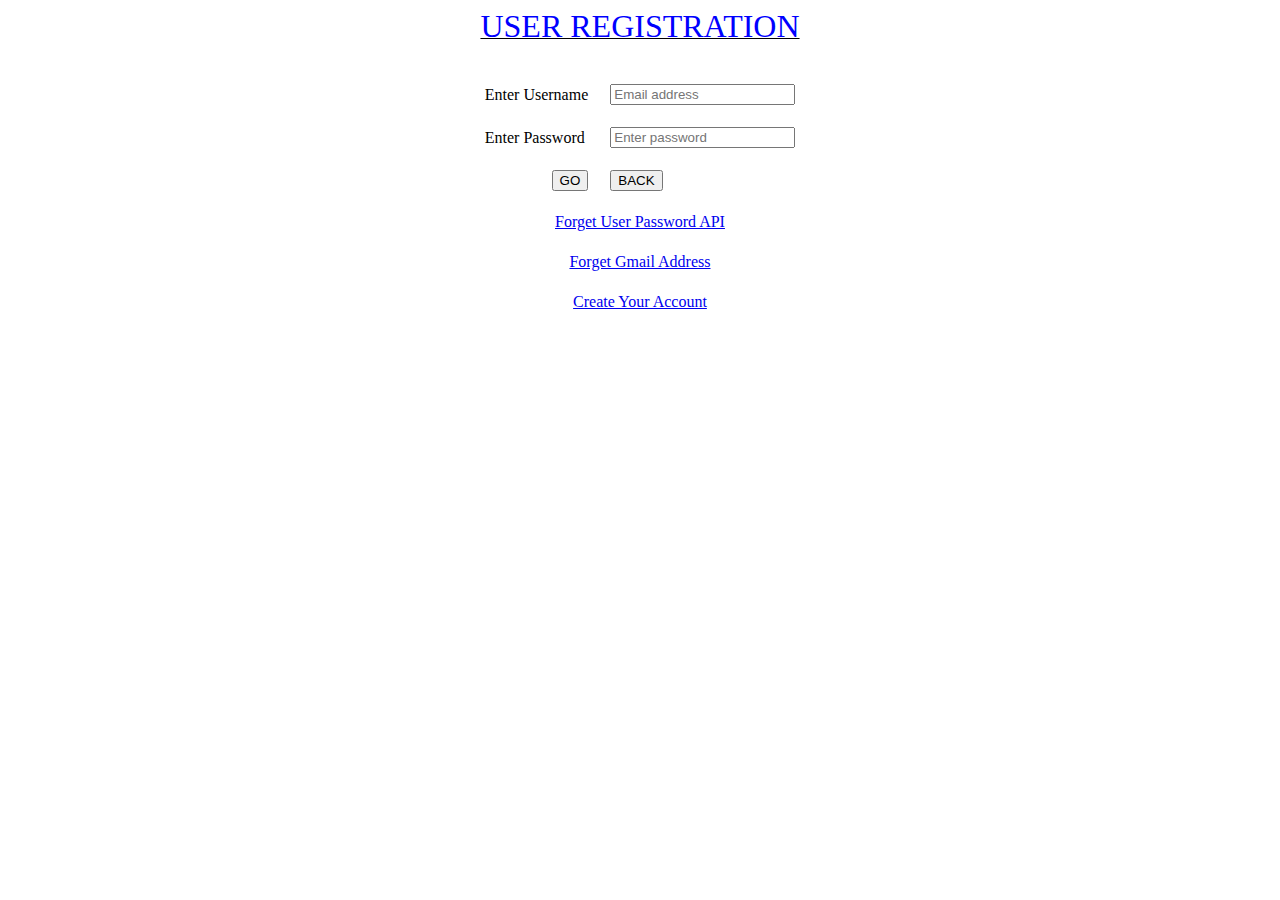
<file: APIs.html>
<!DOCTYPE html>
<html lang="en" dir="ltr">
  <head>
    <meta charset="utf-8">
    <title>API task</title>
  </head>
  <body><CENTER>
    <FORM>
      <label FOR="LOGIN"><u><FONT COLOR="BLUE" size="6">USER REGISTRATION</font></u></label><br><br>
        <table cellspacing="20">
          <tr>
      <td>  <label for="username">Enter Username</label></td>
        <td><input type="email" placeholder="Email address" name="username"></td>
      </tr>
    <tr>
        <td>  <label for="password">Enter Password</label><br></td>
      <td>  <input type="password" placeholder="Enter password" name="password" ></td>
    </tr>
    <tr><td align="right"><input type="button" value="GO" onclick="alert('FIRST CREATE YOUR ACCOUNT')">
</td>
    <td align="left"><A HREF="index.html"><INPUT TYPE="BUTTON" VALUE="BACK"></a></td>
      <tr align="center"><td colspan="2"><a href="forgetpwd.html">Forget User Password API</a></td></tr>
        <tr align="center"><td  colspan="2"><a href="forgetgmail.html">Forget Gmail Address</a></td></tr>
        <tr align="center"><td  colspan="2"><a href="createyouraccount.html">Create Your Account</a></td></tr>
        </table>
        </form>
</center>


  </body>
</html>
</file>
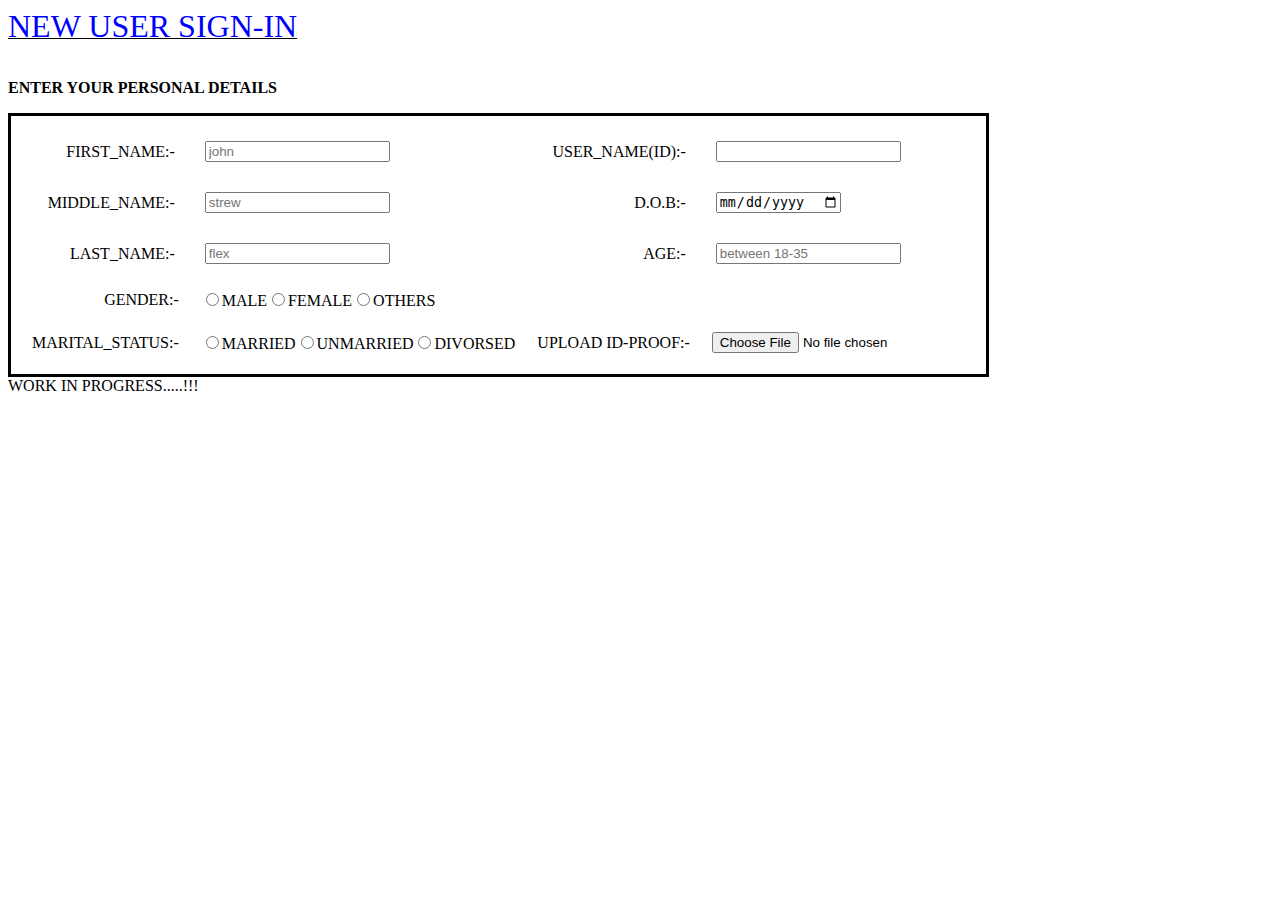
<file: createyouraccount.html>
<!DOCTYPE html>
<html lang="en" dir="ltr">
  <head>
    <meta charset="utf-8">
    <title>Create Your Account</title>
  </head>
  <body>
  <label FOR="SIGN IN"><u><FONT COLOR="BLUE" size="6" FACE="COMIC SANS MS">NEW USER SIGN-IN</font></u></label><br><br>
    <p><b>ENTER YOUR PERSONAL DETAILS</b>
      <table style="border:3px black solid" cellspacing="20">
        <tr>
          <td align="right"  style="padding:5px"><label for="fname">FIRST_NAME:-</label></td>
          <td  style="padding:5px"><input type="text" name="fname" placeholder="john"></td>
          <td align="right"  style="padding:5px"><label for="id">USER_NAME(ID):-</label></td>
          <td  style="padding:5px"><input type="text" name="id"></td>
        </tr>
        <tr>
          <td align="right"  style="padding:5px"><label for="mname">MIDDLE_NAME:-</label></td>
          <td style="padding:5px"><input type="text" name="mname" placeholder="strew"></td>
          <td align="right"  style="padding:5px"><label for="date">D.O.B:-</label></td>
          <td  style="padding:5px"><input type="date" name="date"></td>

        </tr>
        <tr>
          <td align="right"  style="padding:5px"><label for="lname">LAST_NAME:-</label></td>
          <td style="padding:5px"><input type="text" name="lname" placeholder="flex"></td>
          <td align="right"  style="padding:5px"><label for="num">AGE:-</label></td>
          <td  style="padding:5px"><input type="num" name="num" MIN="18" max="35" placeholder="between 18-35"></td>
        </tr>
        <tr   style="padding:5px">
          <td ALIGN="RIGHT"><LABEL for="gender">GENDER:-</td>
          <td><input type="radio" name="gender"><LABEL for="gender">MALE</LABEL><input type="radio" name="gender"><LABEL for="gender">FEMALE</LABEL><input type="radio" name="gender"><LABEL for="gender">OTHERS</LABEL></td>
        </tr>
        <tr>
          <td ALIGN="RIGHT"><LABEL for="MARTIAL">MARITAL_STATUS:-</td>
          <td><input type="radio" name="MARTIAL"><LABEL for="MARITAL">MARRIED</LABEL><input type="radio" name="MARTIAL"><LABEL for="MARITAL">UNMARRIED</LABEL><input type="radio" name="MARTIAL"><LABEL for="MARITAL">DIVORSED</LABEL></TD>
            <td ALIGN="RIGHT"><LABEL for="ID-PROOF">UPLOAD ID-PROOF:-</td>
            <td><input type="FILE" name="ID-PROOF" VALUE="AADHAR CARD/PAN CARD">
        </tr>

      </table>
  WORK IN PROGRESS.....!!!
    </p>
  </body>
</html>
</file>
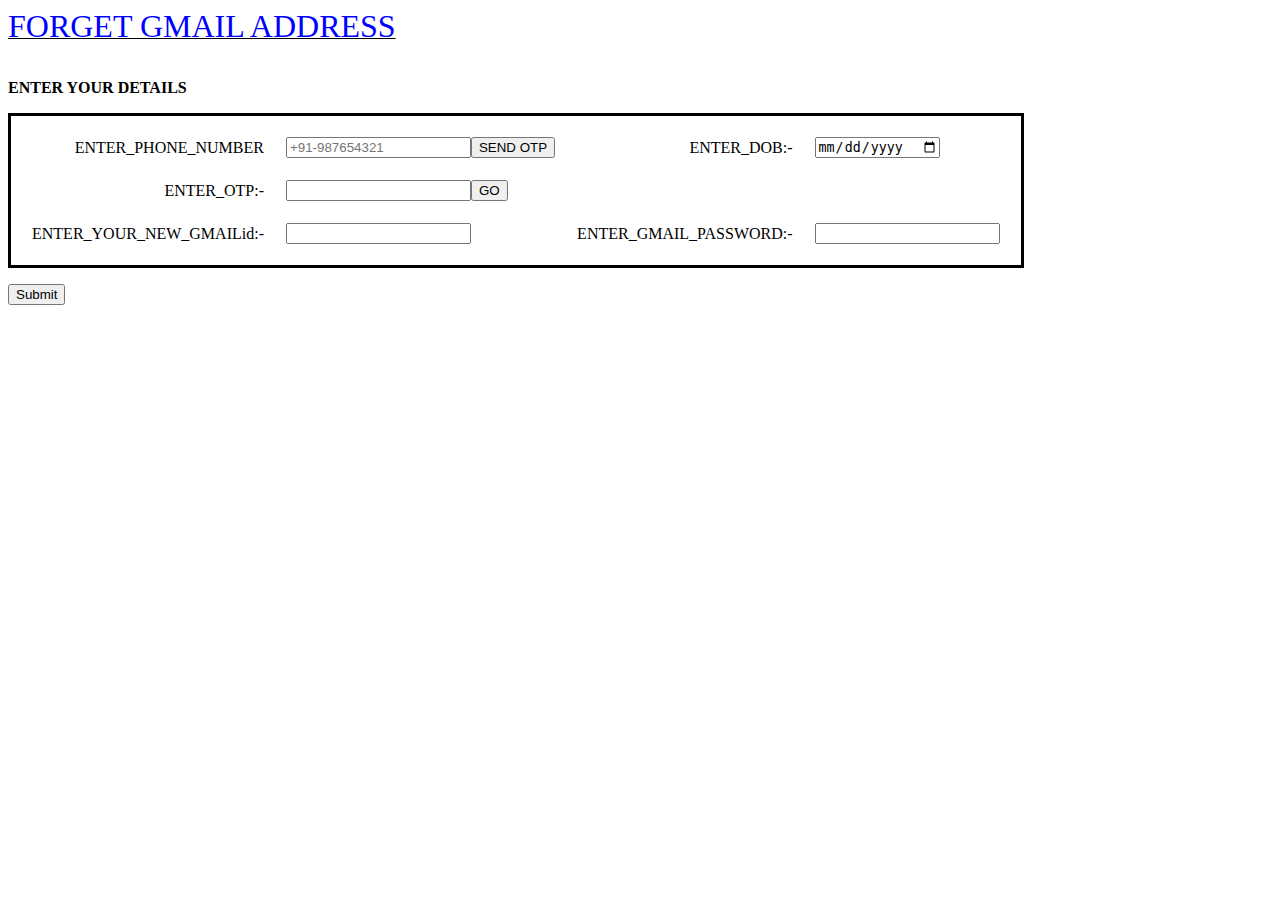
<file: forgetgmail.html>
<!DOCTYPE html>
<html lang="en" dir="ltr">
  <head>
    <meta charset="utf-8">
    <title>Forget gmail address</title>
  </head>
  <body>
    <form  action="mailto:mmmohitrrrao96@gmail.com" method="post" enctype="text/plain">
    <label FOR="forgetmail"><u><FONT COLOR="BLUE" size="6" FACE="COMIC SANS MS">FORGET GMAIL ADDRESS</font></u></label><br><br>
      <p><b>ENTER YOUR DETAILS</b>
        <table style="border:3px black solid" cellspacing="20">
          <tr   style="padding:5px">
            <td align="right"><label for="PNO">ENTER_PHONE_NUMBER</label></td>
            <td><input type="TEL" PLACEHOLDER="+91-987654321" PATTERN="[0-9]{2}-[0-9]{10}" min="8" max="13" name="PNO"><INPUT TYPE="SUBMIT" VALUE="SEND OTP" onclick=alert('OTP_SEND_TO_YOU_GIVEN_PHONE_NUMBER')></td>
            <td align="right"><label for="DOB">ENTER_DOB:-</label></td>
            <td><input type="DATE" name="DOB"></td>
          </tr>
          <tr style="padding:5px">
            <td align="right"><label for="OTP">ENTER_OTP:-</label></td>
            <td><input type="OTP" name="OTP" ><INPUT TYPE="SUBMIT" VALUE="GO" onclick=alert('WRONG_OTP')></td>

          </tr>
          <tr  style="padding:5px">
            <td align="right"><label for="GMAIL">ENTER_YOUR_NEW_GMAILid:-</label></td>
            <td><input type="email" name="GMAIL"></td>
            <td align="right"><label for="PASSWORD">ENTER_GMAIL_PASSWORD:-</label></td>
            <td><input type="password"></td>
          </tr>

        </table>
      </p>

      <INPUT TYPE="SUBMIT">

      </form>


  </body>
</html>
</file>
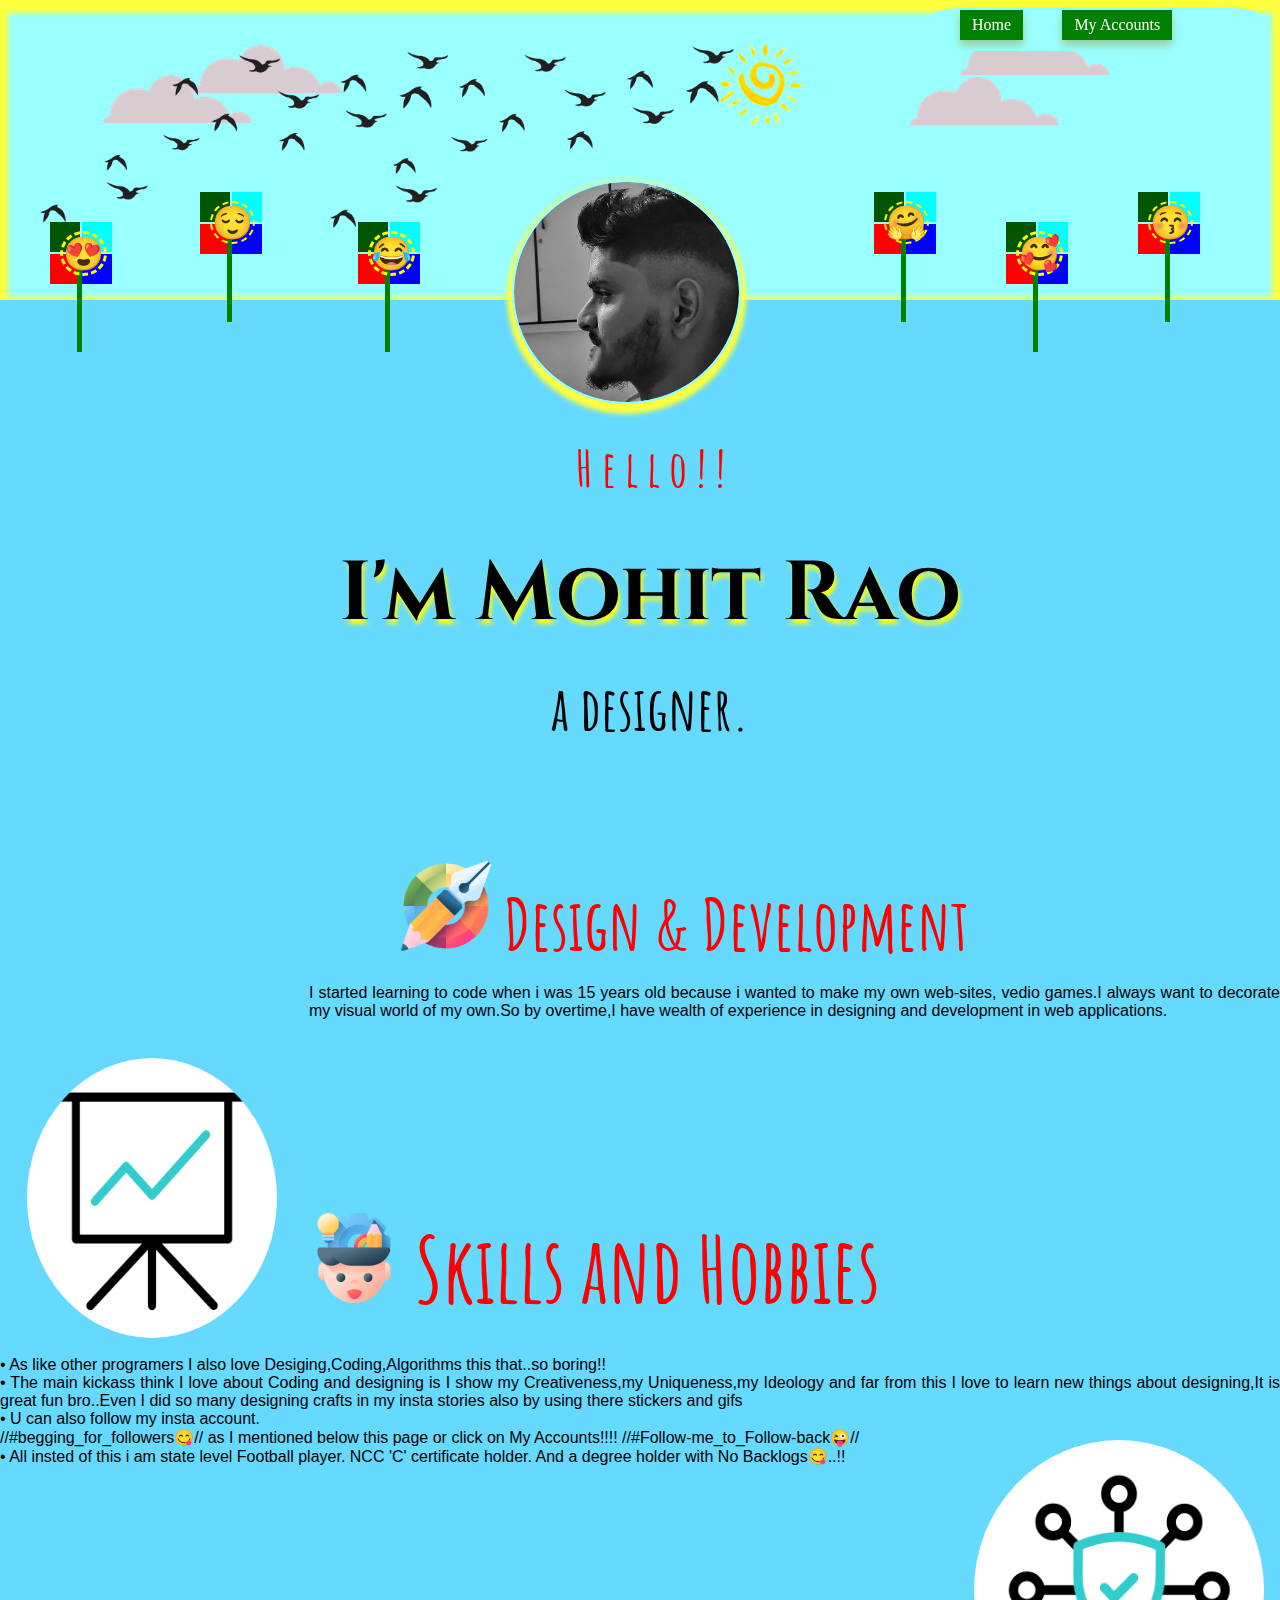
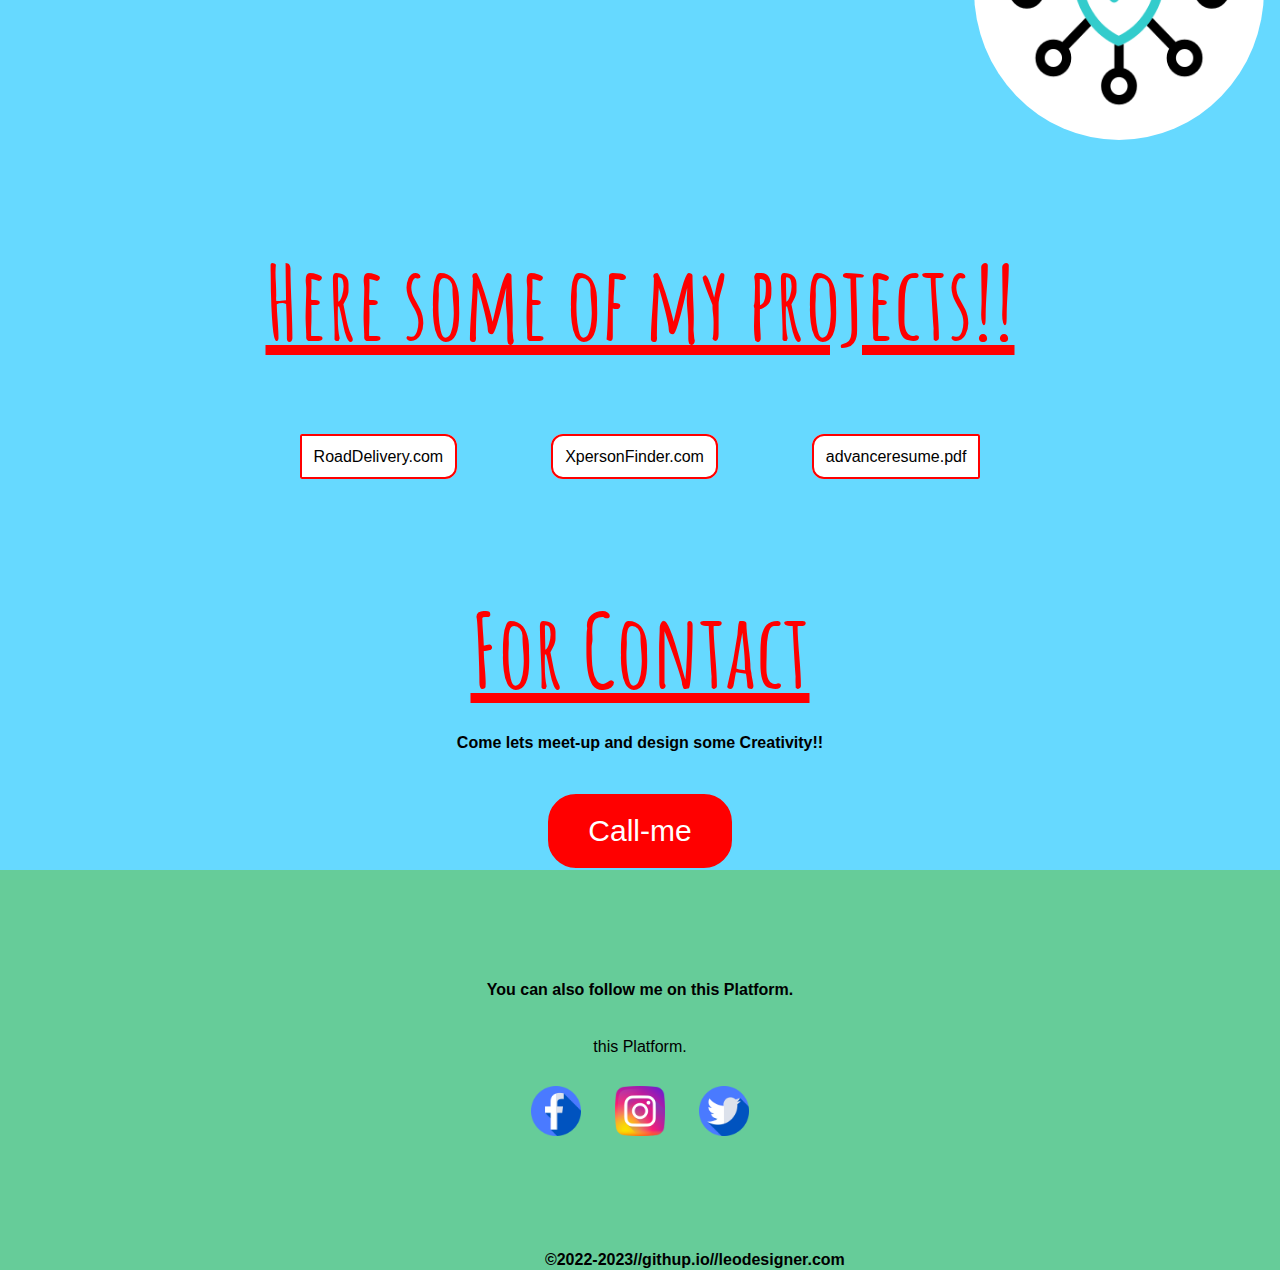
<file: leodesignner.html>
<!DOCTYPE html>
<html lang="en" dir="ltr">
<head>
    <meta charset="utf-8">
    <title>leodesignner</title>
    <link rel="stylesheet" href="css/leodesignner.css">
    <link rel="icon" href="css/favicon1.ico">

    <link rel="preconnect" href="https://fonts.googleapis.com">
    <link rel="preconnect" href="https://fonts.gstatic.com" crossorigin>
    <link href="https://fonts.googleapis.com/css2?family=Cinzel:wght@500&display=swap" rel="stylesheet">
    <link rel="preconnect" href="https://fonts.gstatic.com" crossorigin>
    <link href="https://fonts.googleapis.com/css2?family=Amatic+SC:wght@700&display=swap" rel="stylesheet">
</head>
<body>
    <div class="dv">
        <img src="cloud.png" alt="cloud" class="cloud1">
        <img src="cloud.png" alt="cloud" class="cloud2">
        <img src="cloud.png" alt="cloud" class="cloud3">
        <img src="cloud.png" alt="cloud" class="cloud4">
        <img src="sun.png" alt="sun" class="sun">
        <img src="birds.png" alt="birds" class="birds" />
    </div>
    <img src="leo.png" alt="" height="220px" width="225px" border="2px" class="img"><br>
    <div class="linking">
        <a href="index.html" id="home">Home</a>
        <a href="#accounts" id="accoun">My Accounts</a>
    </div>
    <div class="main">


        <div class="orange">


        </div>
        <div class="white">

        </div>
        <div class="m">

        </div>
        <div class="n">

        </div>
        <div class="yellow">

        </div>
        <div class="brown" style="border:3px dashed yellow">
            😍

        </div>

    </div>
    <div class="main2">


        <div class="orange">


        </div>
        <div class="white">

        </div>
        <div class="m">

        </div>
        <div class="n">

        </div>
        <div class="yellow">

        </div>
        <div class="brown" style="border:2px dashed yellow">
            😌
        </div>
    </div>
    <div class="main3">


        <div class="orange">


        </div>
        <div class="white">

        </div>
        <div class="m">

        </div>
        <div class="n">

        </div>
        <div class="yellow">

        </div>
        <div class="brown" style="border:3px dashed yellow">
            😂
        </div>
    </div>
    <div class="main4">


        <div class="orange">


        </div>
        <div class="white">

        </div>
        <div class="m">

        </div>
        <div class="n">

        </div>
        <div class="yellow">

        </div>
        <div class="brown" style="border:2px dashed yellow">
            🤗
        </div>
    </div>
    <div class="main5">


        <div class="orange">


        </div>
        <div class="white">

        </div>
        <div class="m">

        </div>
        <div class="n">

        </div>
        <div class="yellow">

        </div>
        <div class="brown" style="border:3px dashed yellow">
            🥰
        </div>
    </div>
    <div class="main6">


        <div class="orange">


        </div>
        <div class="white">

        </div>
        <div class="m">

        </div>
        <div class="n">

        </div>
        <div class="yellow">

        </div>
        <div class="brown" style="border:2px dashed yellow">
            😚
        </div>
    </div>

 

        <center><div class="heading" style="padding-left:20px">
            <h3> H e l l o ! !</h3><br />
            <h1> I'm Mohit Rao </h1> <br />
            <h2 class="h2"> a designer.</h2>

        </div>
            <div class="design">
                <img src="presentation.gif" alt="gif" class="design-img" />
                <h3 class="design-h3">
                    <img src="Logo.png" alt="logo" class="design-logo" />   Design & Development</h3>
                <p class="design-text">
                    I started learning to code when i was 15 years old because i wanted to make my own web-sites, vedio games.I always want to decorate my visual world of my own.So by overtime,I have wealth of experience in designing and development in web applications.
                </p>
            </div>
            <div class="design2">

                <h3 class="design2-h3">
                    <img src="Hobby.png" alt="logo" class="design2-logo" />   Skills and Hobbies</h3>
                <p class="design2-text">
                    
                    •  As like other programers I also love Desiging,Coding,Algorithms this that..so boring!! <br />
                    •  The main kickass think I love about Coding and designing is I show my
                    Creativeness,my Uniqueness,my Ideology and far from this I love to learn new things about designing,It is great fun bro..Even I did so many designing crafts in my insta stories also by using there stickers and gifs <br />
                    • U can also follow my insta account.<br />//#begging_for_followers😋//
                    as I mentioned below this page or click on My Accounts!!!!<img src="Hobby.gif" class="design2-img" />
                    //#Follow-me_to_Follow-back😜//
                    <br />
                    •  All insted of this i am state level Football player.
                    NCC 'C' certificate holder.
                    And a degree holder with No Backlogs😋..!!
              

                </p>
            </div>
            <div class="heading2">
                <h2 class="h21">
                    Here some of my projects!!
                     
               </h2>
               <a href="roaddelivery.html" id="rd">RoadDelivery.com</a>
               <a href="MYSITE.html" id="XF">XpersonFinder.com</a>
               <a href="index.html" id="res">advanceresume.pdf</a>
            </div>
        
        <div class="contact">
            <h2 class="contact-h2">For Contact</h2>
           <h4>Come lets meet-up and design some Creativity!! </h4> <br />
            <button type="button" class="contact-button">Call-me</button>
            
        </div>
        </center>
           <a name="accounts">
        <div class="last">
            <center class="last-center">
           <h4>You can also follow me on this Platform.</h4> <br />
            this Platform.</h4> <br />
               <a href="https://m.facebook.com/100011414144275/" style="text-decoration:none;"> <img class="fb" src="fb.png" alt="facebook"></a>
               <a href="https://www.instagram.com/mohit_leo96/?hl=en"><img class="insta" src="Insta.png" alt="instagram" /></a>
              <a href="https://twitter.com/TMohitRao?t=mvC_6Z3yXMM19HuOpyyiyQ&s=09"><img class="twitter" src="Twitter.png" alt="twitter" /></a>
<h4 class="last-©">©2022-2023//githup.io//leodesigner.com</h4>
</center>
        </div>
    </body>
</html>
</file>
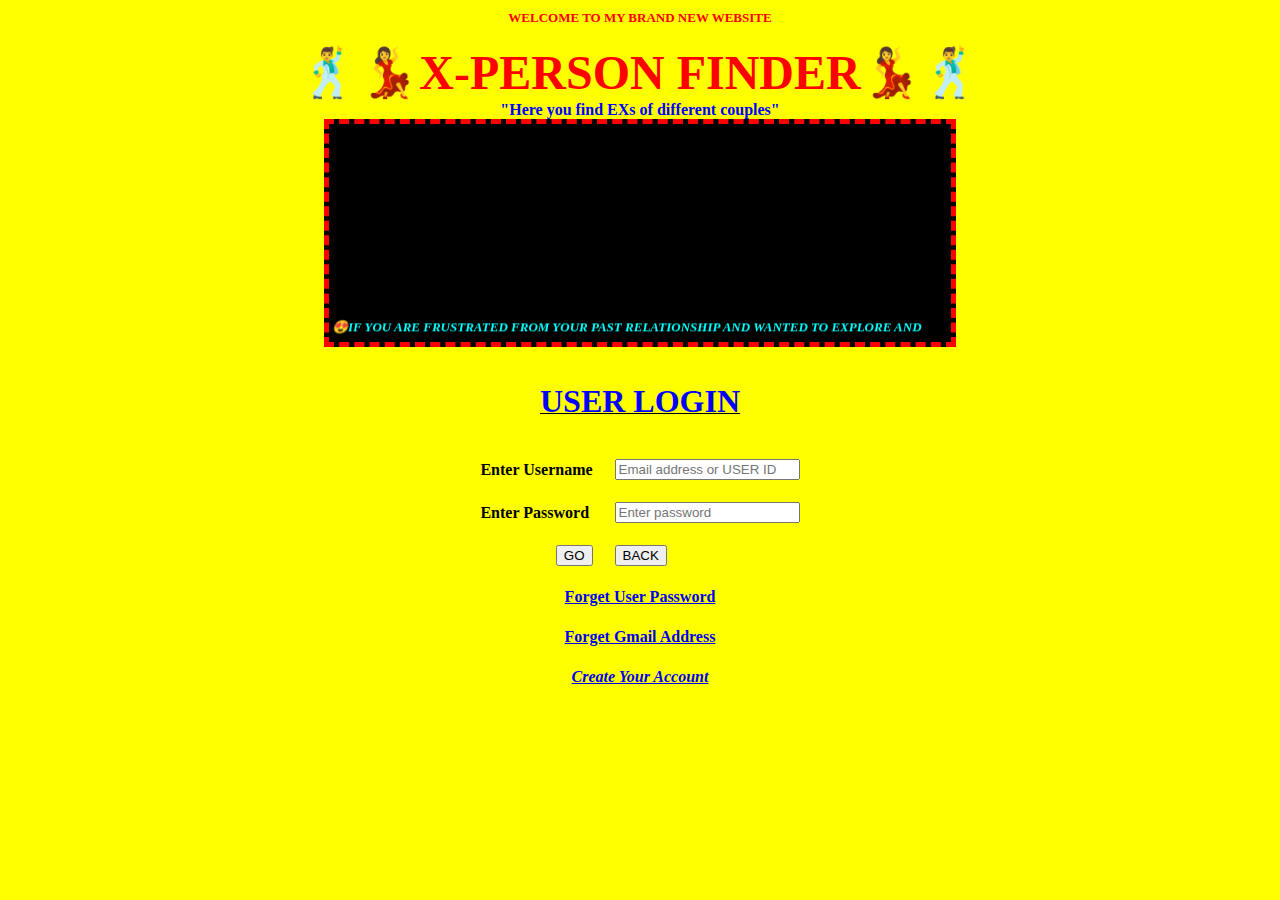
<file: MYSITE.HTML>
<!DOCTYPE html>
<html lang="en" dir="ltr">
  <head>
    <meta charset="utf-8">
    <title>X-SPOT FINDER</title>
  </head>
  <body BGCOLOR="YELLOW">
    <CENTER>
      <FONT COLOR="RED" size="2"><b>WELCOME TO MY BRAND NEW WEBSITE<br><B></font><br>
      <FONT COLOR="RED" size="7"><b>🕺💃X-PERSON FINDER💃🕺</B></FONT><BR>
      <FONT COLOR="BLUE" size="3"><b>"Here you find EXs of different couples"</b></font>
<table style="border:5px dashed red" HEIGHT="12%" WIDTH="50%" BGCOLOR="#000000">
  <tr>
    <td><FONT COLOR="cyan" size="2" FACE="COMIC SANS MS"><b><marquee direction="up" SCROLLAMOUNT="2"><i>😍IF YOU ARE FRUSTRATED FROM YOUR PAST RELATIONSHIP
    AND WANTED TO EXPLORE AND INTERACT WITH NEW PEOPLES THEN USE THIS PLATFORM.<br><br>
  😏IT HELPS YOU TO FIND DIFFERENT PEOPLES WHO WANTED GOOD AND GENIUNE RELATIONSHIP.<br><br>
😘THIS PLATFROM INCREASE THE CHANCES TO FIND THE BEST ONE FOR YOU!!<br><br>
😉IT ACTUALLY WORKS ON FINDING THE EXs OF DIFFERENT COUPLES AND GIVE A MATCH WITH YOU!!<BR><br>
   🤩IT FIRST CHECK YOUR PROFILE AND ACCORDING TO YOUR PROFILE IT MATCHES THE BEST ONE FOR YOU.🤩😉 </i></MARQUEE></b></font>
</TD>
</TR>
</TABLE><br><br>
<FORM>
  <label FOR="LOGIN"><u><FONT COLOR="BLUE" size="6"  FACE="COMIC SANS MS">USER LOGIN</font></u></label><br><br>
    <table cellspacing="20">
      <tr>
  <td>  <label for="username">Enter Username</label></td>
    <td><input type="email" placeholder="Email address or USER ID" name="username"></td>
  </tr>
<tr>
    <td>  <label for="password">Enter Password</label><br></td>
  <td>  <input type="password" placeholder="Enter password" name="password" ></td>
</tr>
<tr><td align="right"><input type="button" value="GO" onclick="alert('FIRST CREATE YOUR ACCOUNT')">
</td>
<td align="left"><A HREF="index.html"><INPUT TYPE="BUTTON" VALUE="BACK"></a></td>
  <tr align="center"><td colspan="2"><a href="forgetpwd.html">Forget User Password </a></td></tr>
    <tr align="center"><td  colspan="2"><a href="forgetgmail.html">Forget Gmail Address</a></td></tr>
    <tr align="center"><td  colspan="2"><a href="createyouraccount.html"><i>Create Your Account</i></a></td></tr>
    </table>
    </form>

</center>
  </body>
</html>
</file>
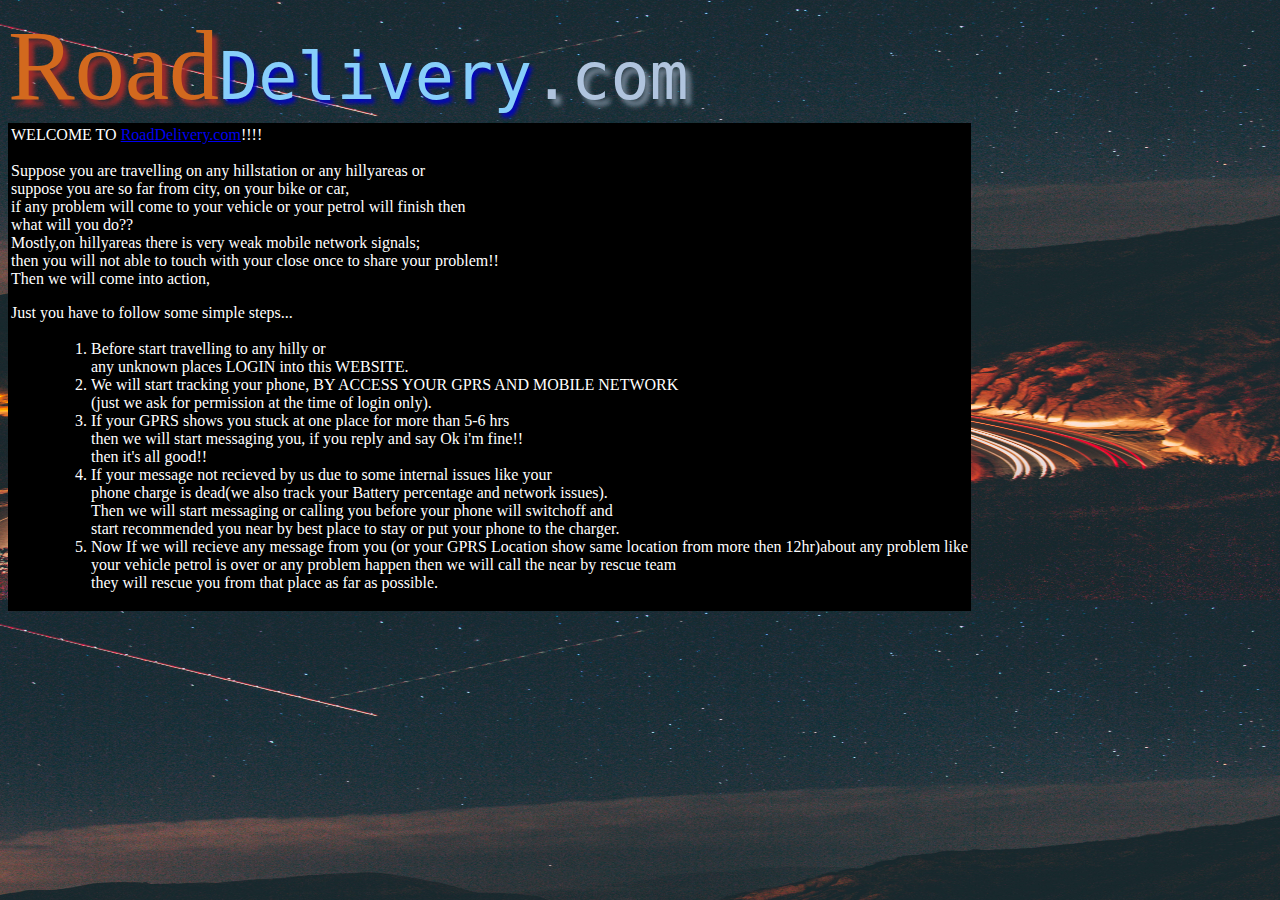
<file: roaddelivery.html>
<!doctype html>
<html>
<head>
  <title>RoadDelivery.com</title>
  <link rel="stylesheet" href="css/style1.css">
  </head>
  <body>
      <div>
    
     
    <span class="font">Road</span><span class="font1">Delivery<font color="#b0c4de" style="text-shadow: 5px 6px 5px #778899;">.com</font></span><br> </div>
    <table align="center
    ">
      <tr><td>
        WELCOME TO <a href="roaddelivery.html">RoadDelivery.com</a>!!!!<br><br>
        Suppose you are travelling on any hillstation or any hillyareas or <br>
         suppose you are so far from city, on your bike or car,<br>
          if any problem will come to your vehicle or your petrol will finish then <br>
           what will you do?? <br>
        Mostly,on hillyareas there is very weak mobile network signals;<br>
         then you will not able to touch with your close once to share your problem!! <br>
         Then we will come into action,<br>
        <dl><dt> Just you have to follow some simple steps...</dt><br>
         <dd>
           <ol>
             <li>Before start travelling to any hilly or <br>
         any unknown places LOGIN into this WEBSITE.
         <li>We will start tracking your phone, BY ACCESS YOUR GPRS AND MOBILE NETWORK <br>
        (just we ask for permission at the time of login only).
        <li>If your GPRS shows you stuck at one place for more than 5-6 hrs <br>
        then we will start messaging you, if you reply and say Ok i'm fine!!<br>
        then it's all good!!
        <li>If your message not recieved by us due to some internal issues like your <br>
           phone charge is dead(we also track your Battery percentage and network issues). <br>
           Then we will start messaging or calling you before your phone will switchoff and <br>
            start recommended you near by best place to stay or put your phone to the charger. <br>

         <li>Now If we will recieve any message from you (or your GPRS Location show same location from more then 12hr)about any problem like <br>
           your vehicle petrol is over or any problem happen then we will call the near by rescue team <br>
           they will rescue you from that place as far as possible.
           </ol>
           </dd>
           </dl>

        </td>
      </tr>


    </table>
  </body>
  </html>
</file>
<file: css/leodesignner.css>
body
{
    margin: 0;
    background-color: #66d9ff;
}
.dv
{
    background-color: #99ffff;
    height: 300px;
    width: 100%;
    box-shadow: 0px 5px 5px 8px inset #ffff3c;

}
.img
{

    border-color: #99ffff;
    border-radius: 100%;
    border-width: 2px;
    box-shadow: 0px 5px 5px 5px #ffff3c;
    position: absolute;
    top: 180px;
    left: 40%;
}
.cloud1
{
    position: absolute;
    top: 5%;
    left: 15%;
}
.cloud2
{
    position: absolute;
    top: 3%;
    left: 75%;
}
.cloud3
{
    position: absolute;
    top: 75px;
    left: 8%;
}
.cloud4
{
    position: absolute;
    top: 77px;
    left: 71%;
}
.birds
{
    height: 190px;
    width: 700px;
    position: absolute;
    top: 40px;
    left: 3%;
}
.sun
{
    height: 90px;
    width: 90px;
    position: absolute;
    top: 40px;
    left: 56%;
}
.linking
{
    background-color: #99ffff;
    height: 40px;
    width: 25%;
    border: 2px solid #99ffff;
    border-radius: 15%;
    position: fixed;
    top: 7px;
    left: 73%;

}

#home {
    color: white;
    background-color: green;
    padding: 6px 12px;
    text-decoration: none;
    box-shadow: 0px 5px 8px #99cc99;
    position: fixed;
    top: 10px;
    left: 75%;
}
#home:active {
    color: white;
    background-color: red;
    padding: 6px 12px;
    text-decoration: none;
    box-shadow: 0px 5px 8px #99cc99;
    position: fixed;
    top: 10px;
    left: 75%;
}
#accoun {
    color: white;
    background-color: green;
    padding: 6px 12px;
    box-shadow: 0px 5px 8px #99cc99;
    text-decoration: none;
    position: fixed;
    top: 10px;
    left: 83%;

}
#accoun:hover {
    color: white;
    background-color: red;
    padding: 6px 12px;
    box-shadow: 0px 5px 8px #99cc99;
    text-decoration: none;
    position: fixed;
    top: 10px;
    left: 83%;
}
.main {
    position: relative;
    left: 20px;
    bottom: 320px;
    display: inline-block;

}
.main2 {
    position: relative;
    left: 13%;
    bottom: 350px;
    display: inline-block;

}

.main3 {
    position: relative;
    left: 25%;
    bottom: 320px;
    display: inline-block;

}
.main4 {
    position: relative;
    left: 65%;
    bottom: 350px;
    display: inline-block;

}
.main5 {
    position: relative;
    left: 75%;
    bottom: 320px;
    display: inline-block;

}
.main6 {
    position: relative;
    left: 85%;
    bottom: 350px;
    display: inline-block;

}


.orange
{
    background-color: #005500;
    height: 30px;
    width: 30px;
    position: absolute;
    left: 30px;
    top: 210px;
}
.white
{
    background-color: cyan;
    height: 30px;
    width: 30px;
    position: absolute;
    left: 62px;
    top: 210px;


}

.m
{
    background-color: red;
    height: 30px;
    width: 30px;

    position: absolute;
    left: 30px;
    top: 242px;
}
.n
{
    background-color: blue;
    height: 30px;
    width: 30px;


    position: absolute;
    left: 62px;
    top: 242px;




}
.brown
{
    border-radius: 100%;
    font-size: 33px;
    position: absolute;
    left: 40px;
    top: 219px;

}
.yellow
{
    background-color: green;
    height: 83px;
    width: 5px;

    position: absolute;
    top: 257px;
    left: 57px;


}
h3
{
    margin-top: 100px;
    margin-bottom: 10px;
    font-size: 50px;
    color: red;
    font-family: 'Amatic SC', cursive;
    font-stretch: 6%;
    font-weight: bold;
}
h1
{
    margin-top: 10px;
    margin-bottom: 0px;
    font-family: 'Cinzel', serif;
    font-size: 5.225rem;

    text-shadow: 2px 5px 4px yellow;
}
.h2
{
    margin-top: 2px;
    font-family: 'Amatic SC', cursive;
    font-size: 60px;
    font-weight:solid;
}

.design
{
    text-align: center;
}
.design-h3
{
     color: red;
    font-family: 'Amatic SC', cursive;
    font-stretch: 6%;
    font-weight: bold;
    font-size:70px;
    position:relative;
    right:110px;
    }  

.design-img
{
    width:250px;
    height: 280px;
    border: 2px solid #66d9ff;
    border-radius: 100%;
    margin-right:30px;
    margin-top:210px;
    margin-left:25px;;
    float: left;
}
.design-logo
{
    height:90px;
    width:90px;
    display:inline-block;
    margin-top: 15px;
    
    
    
}
.design-text
{
    margin-left:250px;
        font-stretch: 20px;
        text-align: justify;
        text-justify:auto;
        font-family: 'Varela Round', sans-serif;
}

.design2
{
    text-align: center;
    margin-top:80px;
}
.design2-h3
{
     color: red;
     font-size: 90px;
    font-family: 'Amatic SC', cursive;
    font-stretch: 6%;
    font-weight: bold;
        position:relative;
    right:200px;
    display: inline-block;
}
.design2-img
{
    width:290px;
    height: 300px;
    border: 2px solid #66d9ff;
    border-radius: 100%;
    margin-left:30px;
    margin-top:10px;
    margin-right:14px;;
    float: right;
    display: inline-block;
}
.design2-logo
{
    height:90px;
    width:90px;
    display:inline-block;
    margin-top:13px;
}
.design2-text
{
    
        font-stretch: 20px;
        text-align: justify;
        text-justify:auto;
        display:inline-block;
        font-family: 'Varela Round', sans-serif;
}
    

.h21
{
    margin-top: 2px;
    font-size: 100px;
color: red;
    font-family: 'Amatic SC', cursive;
    text-decoration: underline;
    font-weight: 70%;
    font-stretch: 90px;

}
.heading2
{
    margin: 80px auto 120px auto;
}
#rd
{
  background-color: white; 
  color: black;
  padding: 12px 12px;
  text-decoration: none;
  border: 2px solid red;
  border-radius: 2px 12px 12px 2px;
    margin-right:90px;
      margin-bottom: 40px;
      font-family: 'Varela Round', sans-serif;

}
#rd:active
{
  background-color: black; 
  color:white;
  padding: 12px 12px;
  text-decoration: none;
  border: 2px solid red;
  border-radius: 2px 12px 12px 2px;
  margin-right:90px;
  margin-bottom: 40px;
  font-family: 'Varela Round', sans-serif;
}

#XF
{
  background-color: white; 
  color: black;
  padding: 12px 12px;
  text-decoration: none;
  border: 2px solid red;
  border-radius: 12px 12px 12px 12px;
      margin-bottom: 40px;
      font-family: 'Varela Round', sans-serif;
      

}
#XF:active
{
  background-color: black; 
  color: white;
  padding: 12px 12px;
  text-decoration: none;
  border: 2px solid red;
  border-radius: 12px 12px 12px 12px;
  margin-bottom: 40px;
  font-family: 'Varela Round', sans-serif;

}
#res
{

  background-color: white; 
  color: black;
  padding: 12px 12px;
  text-decoration: none;
  border: 2px solid red;
  border-radius: 12px 2px 2px 12px;
  margin-bottom: 40px;
margin-left: 90px;
font-family: 'Varela Round', sans-serif;

}
#res:active
{

  background-color: black; 
  color: white;
  padding: 12px 12px;
  text-decoration: none;
  border: 2px solid red;
  border-radius: 12px 2px 2px 12px;
  margin-bottom: 40px;
margin-left: 90px;
font-family: 'Varela Round', sans-serif;

}
.contact{
    font-family: 'Varela Round', sans-serif;
}
.contact-h2
{
        margin-bottom: 20px;
    font-size: 100px;
color: red;
    font-family: 'Amatic SC', cursive;
    text-decoration: underline;
    font-weight: 70%;
    font-stretch: 90px;
}
.contact-button
{
    padding: 20px 40px;
    background-color:red;
    color:white;
    font-size: 30px;
    border: 2px solid #66d9ff;
    border-radius: 30px 30px 30px 30px;
}
.contact-button:hover
{
    padding: 20px 40px;
    background-color:white;
    color:red;
    font-size: 30px;
    border: 2px solid red;
    border-radius: 30px 30px 30px 30px;
}

.last
{
    background-color:#66cc99;
    height:400px;
    width:100%;
    display:flex;
    align-content:center;
    margin: auto;
    position: relative;
}
.last-center
{
    margin:90px auto 60px auto;
    font-family: 'Varela Round', sans-serif;
}
.fb{
  
    height: 50px;
    width: 50px;
    margin: 30px 30px auto auto;
    
}
.fb:hover{
  
    height: 80px;
    width: 80px;
    margin: 30px 30px auto auto;
    
}
.insta
{
    height: 50px;
    width: 50px;
    margin:30px 0px auto 0px;
    
    
}
.insta:hover
{
    height: 80px;
    width: 80px;
    margin:30px 0px auto 0px;
    
    
}
.twitter
{
    height: 50px;
    width: 50px;
  margin: 30px auto auto 30px;
    
}
.twitter:hover
{
    height: 80px;
    width: 80px;
  margin: 30px auto auto 30px;
    
}
.last-©
{    
    position: absolute;
    top:90%;
    right:34%;
}
</file>
<file: css/style1.css>
body{
   background-image: url(highway.jpg);
   background-size:1400px 600px;

}
.font{
  font-family:'georgia',serif;
  font-size: 100px;
  color:#d2691E;
  text-shadow: 5px 6px 5px brown;
}
.font1
{
  font-family:'monaco',monospace;
  font-size: 65px;
  color: #87cefa;
  text-shadow: 3px 4px 4px #0000cd;
}
table
{
  align:right;
  space:30%;
  background-color: black;
  color:white;
}
</file>
